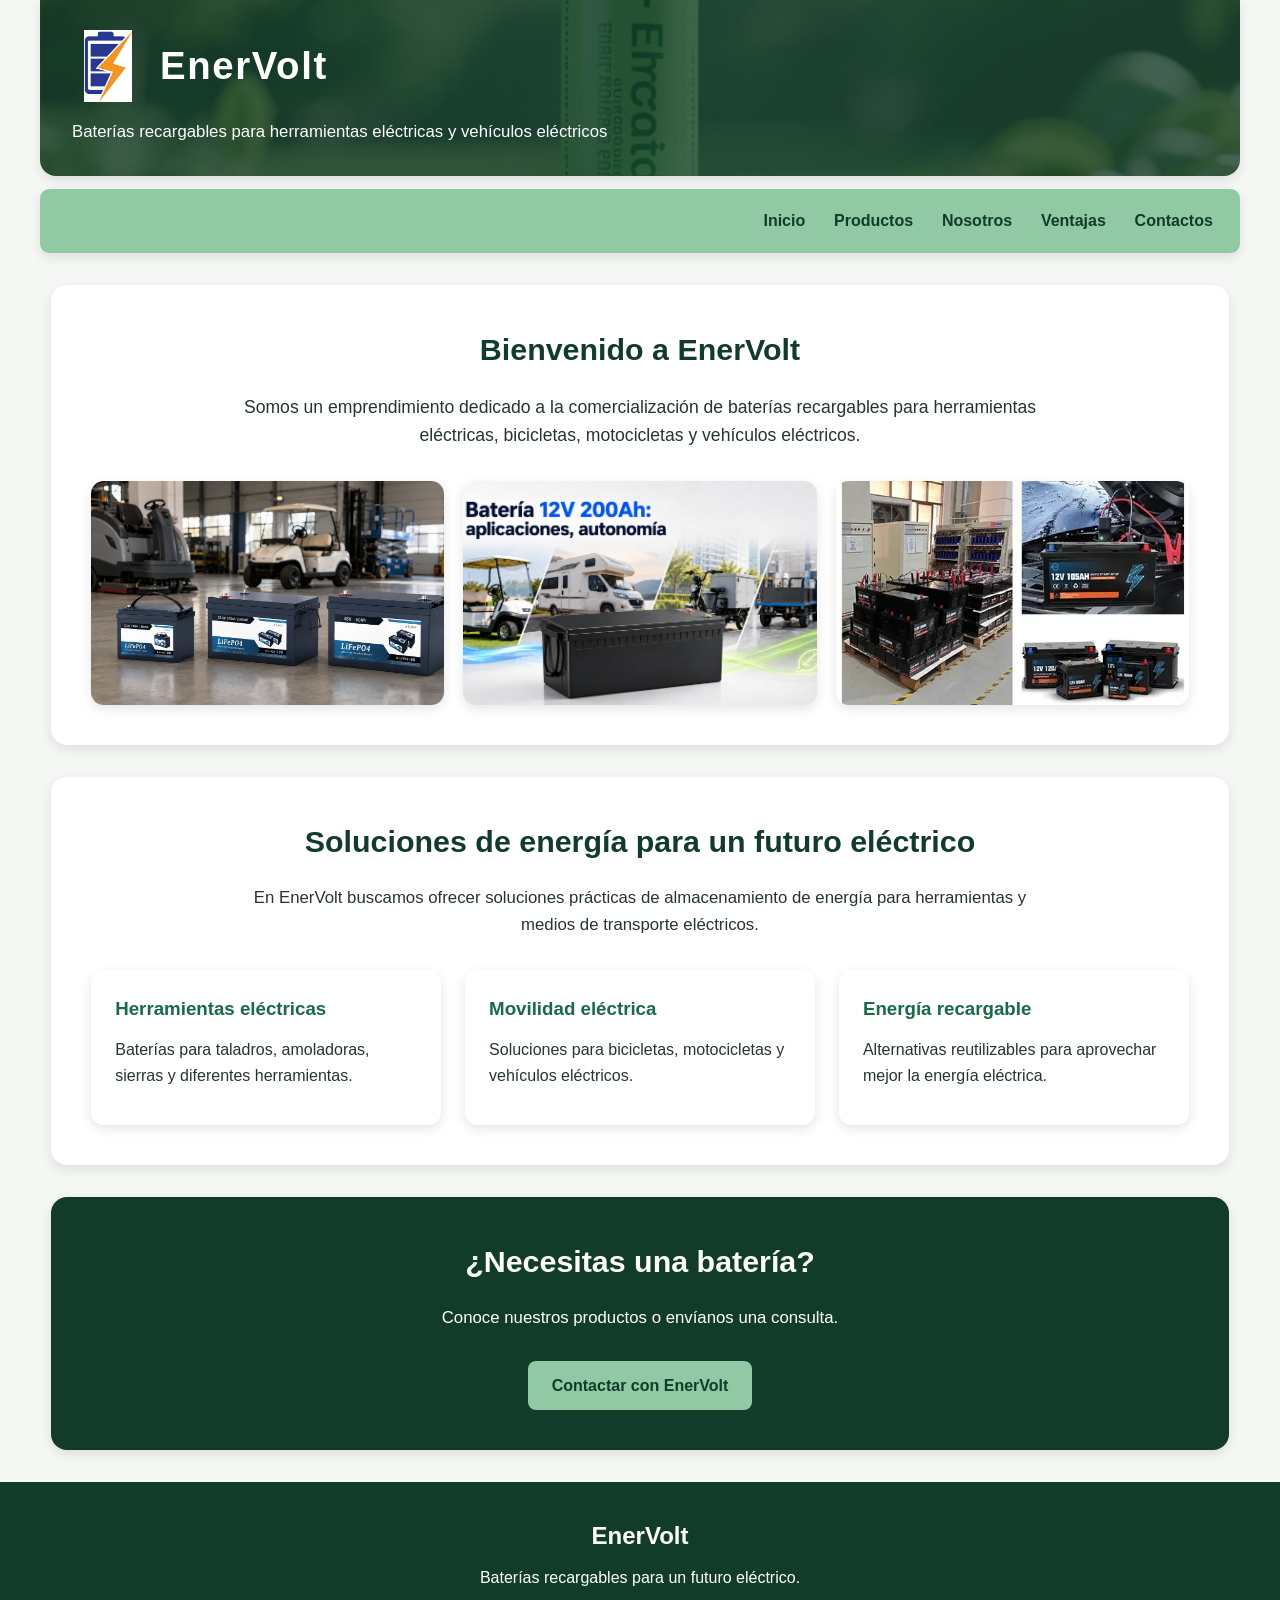
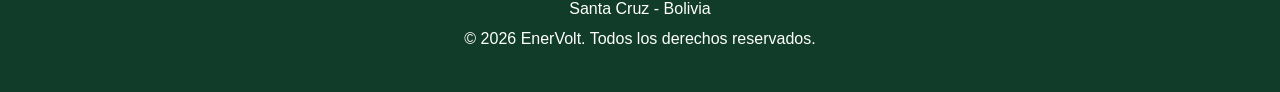
<file: index.html>
<!DOCTYPE html>
<html lang="es">

<head>

    <meta charset="UTF-8">

    <meta name="viewport" content="width=device-width, initial-scale=1.0">

    <meta name="description"
          content="EnerVolt - Baterías recargables para herramientas y vehículos eléctricos">

    <title>EnerVolt | Inicio</title>

    <link rel="stylesheet" href="css/styles.css">

</head>


<body>

    <header class="encabezado">
        <div class="titulo-logo">
            <img src="img/logobat1.png"
                 alt="Logo de EnerVolt">

            <h1>EnerVolt</h1>

        </div>

        <p>
            Baterías recargables para herramientas eléctricas
            y vehículos eléctricos
        </p>

    </header>

    <nav class="menu">

        <a href="index.html">Inicio</a>
        <a href="pages/productos.html">Productos</a>
        <a href="pages/nosotros.html">Nosotros</a>
        <a href="pages/ventajas.html">Ventajas</a>
        <a href="pages/contactos.html">Contactos</a>

    </nav>

    <main>

        <section class="bienvenida">
            <h2>Bienvenido a EnerVolt</h2>
            <p>
                Somos un emprendimiento dedicado a la
                comercialización de baterías recargables
                para herramientas eléctricas, bicicletas,
                motocicletas y vehículos eléctricos.
            </p>
            <div class="galeria-principal">
                <img src="img/bat_principal3.png"
                     alt="Batería EnerVolt">
                <img src="img/bat_principal4.png"
                     alt="Batería recargable">
                <img src="img/bat_principal2.png"
                     alt="Batería para vehículo eléctrico">
            </div>
        </section>

        <section class="seccion">
            <h2>Soluciones de energía para un futuro eléctrico</h2>
            <p class="texto-centro">
                En EnerVolt buscamos ofrecer soluciones
                prácticas de almacenamiento de energía para
                herramientas y medios de transporte eléctricos.
            </p>
            <div class="contenedor-tarjetas">
                <article class="tarjeta">
                    <h3>Herramientas eléctricas</h3>
                    <p>
                        Baterías para taladros, amoladoras,
                        sierras y diferentes herramientas.
                    </p>
                </article>
                <article class="tarjeta">
                    <h3>Movilidad eléctrica</h3>
                    <p>
                        Soluciones para bicicletas,
                        motocicletas y vehículos eléctricos.
                    </p>
                </article>
                <article class="tarjeta">
                    <h3>Energía recargable</h3>
                    <p>
                        Alternativas reutilizables para
                        aprovechar mejor la energía eléctrica.
                    </p>
                </article>
            </div>
        </section>

        <section class="contacto">
            <h2>¿Necesitas una batería?</h2>
            <p>
                Conoce nuestros productos o envíanos
                una consulta.
            </p>
            <a class="boton-contacto"
               href="pages/contactos.html">
                Contactar con EnerVolt
            </a>
        </section>

    </main>

    <footer>

        <h3>EnerVolt</h3>
        <p>
            Baterías recargables para un futuro eléctrico.
        </p>
        <p>
            Santa Cruz - Bolivia
        </p>
        <p>
            &copy; 2026 EnerVolt.
            Todos los derechos reservados.
        </p>
    </footer>

</body>

</html>
</file>
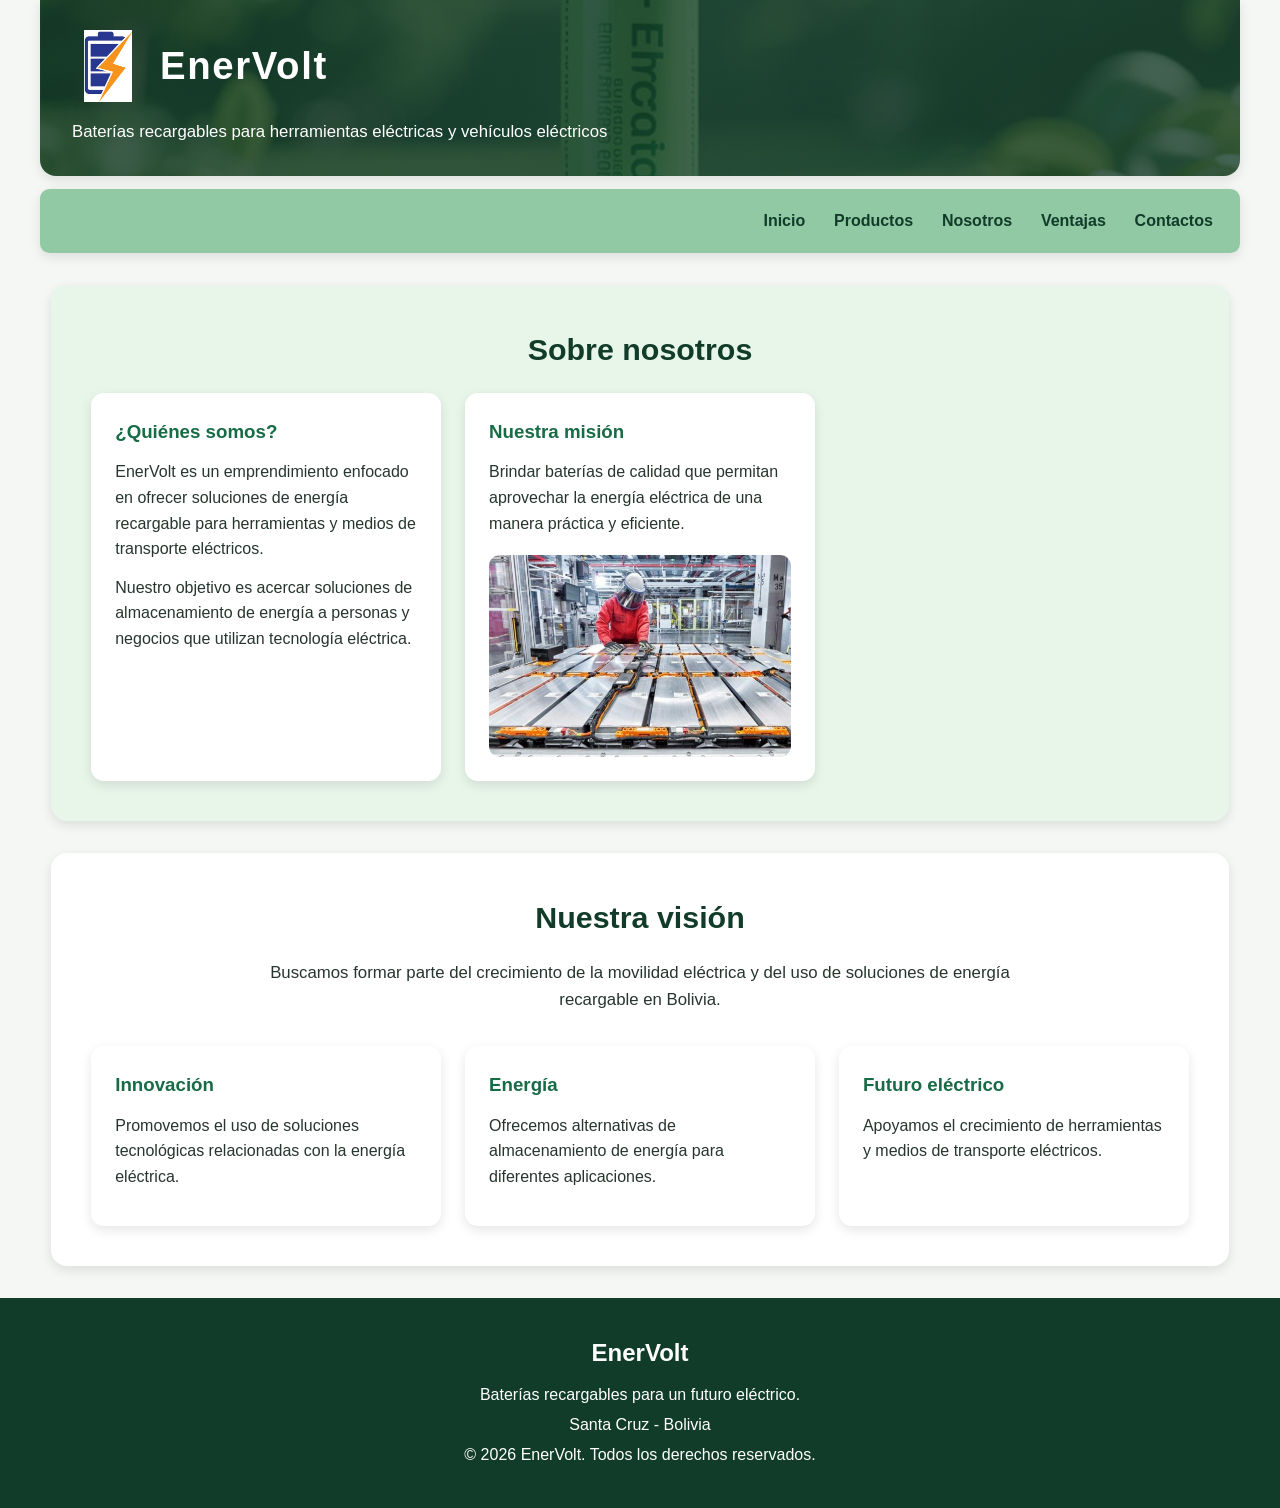
<file: nosotros.html>
<!DOCTYPE html>
<html lang="es">

<head>

    <meta charset="UTF-8">

    <meta name="viewport"
          content="width=device-width, initial-scale=1.0">

    <meta name="description"
          content="Conoce EnerVolt y nuestra misión">

    <title>EnerVolt | Nosotros</title>

    <link rel="stylesheet" href="css/styles.css">

</head>


<body>

    <header class="encabezado">

        <div class="titulo-logo">

            <img src="img/logobat1.png"
                 alt="Logo de EnerVolt">

            <h1>EnerVolt</h1>

        </div>

        <p>
            Baterías recargables para herramientas eléctricas
            y vehículos eléctricos
        </p>

    </header>

    <nav class="menu">

        <a href="index.html">Inicio</a>

        <a href="productos.html">Productos</a>

        <a href="nosotros.html">Nosotros</a>

        <a href="ventajas.html">Ventajas</a>

        <a href="contactos.html">Contactos</a>

    </nav>

    <main>

        <section class="seccion seccion-verde">

            <h2>Sobre nosotros</h2>

            <div class="contenedor-tarjetas">

                <article class="tarjeta">

                    <h3>¿Quiénes somos?</h3>

                    <p>

                        EnerVolt es un emprendimiento enfocado
                        en ofrecer soluciones de energía recargable
                        para herramientas y medios de transporte
                        eléctricos.

                    </p>

                    <p>

                        Nuestro objetivo es acercar soluciones
                        de almacenamiento de energía a personas
                        y negocios que utilizan tecnología eléctrica.

                    </p>

                </article>


                <article class="tarjeta">

                    <h3>Nuestra misión</h3>

                    <p>

                        Brindar baterías de calidad que permitan
                        aprovechar la energía eléctrica de una
                        manera práctica y eficiente.

                    </p>

                    <img src="img/inicio.png"
                         alt="Misión de EnerVolt">

                </article>


            </div>

        </section>

        <section class="seccion">

            <h2>Nuestra visión</h2>

            <p class="texto-centro">

                Buscamos formar parte del crecimiento de la
                movilidad eléctrica y del uso de soluciones
                de energía recargable en Bolivia.

            </p>
            <div class="contenedor-tarjetas">
                <article class="tarjeta">
                    <h3>Innovación</h3>
                    <p>
                        Promovemos el uso de soluciones
                        tecnológicas relacionadas con la
                        energía eléctrica.
                    </p>

                </article>

                <article class="tarjeta">
                    <h3>Energía</h3>
                    <p>

                        Ofrecemos alternativas de almacenamiento
                        de energía para diferentes aplicaciones.

                    </p>

                </article>

                <article class="tarjeta">
                    <h3>Futuro eléctrico</h3>
                    <p>
                        Apoyamos el crecimiento de herramientas
                        y medios de transporte eléctricos.

                    </p>

                </article>
            </div>
        </section>

    </main>

    <footer>
        <h3>EnerVolt</h3>
        <p>
            Baterías recargables para un futuro eléctrico.
        </p>
        <p>
            Santa Cruz - Bolivia
        </p>

        <p>
            &copy; 2026 EnerVolt.
            Todos los derechos reservados.
        </p>

    </footer>


</body>

</html>
</file>
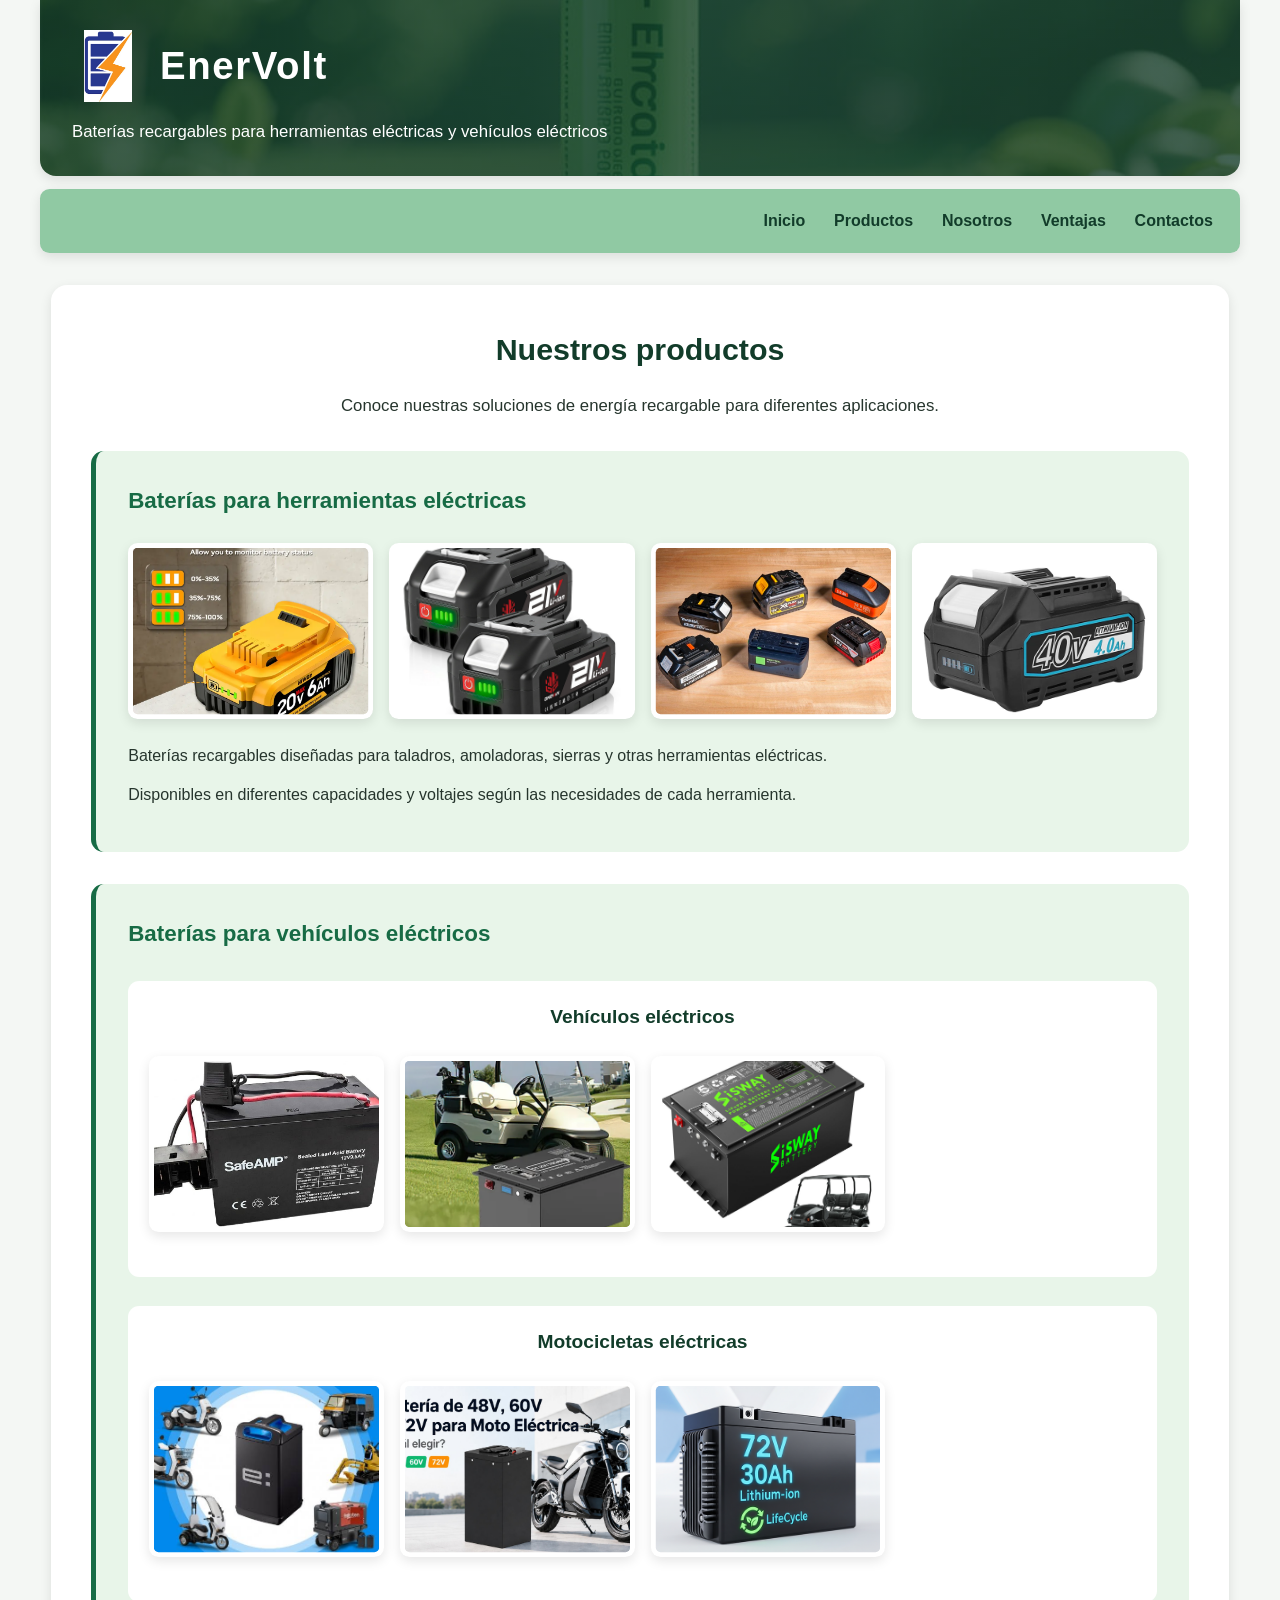
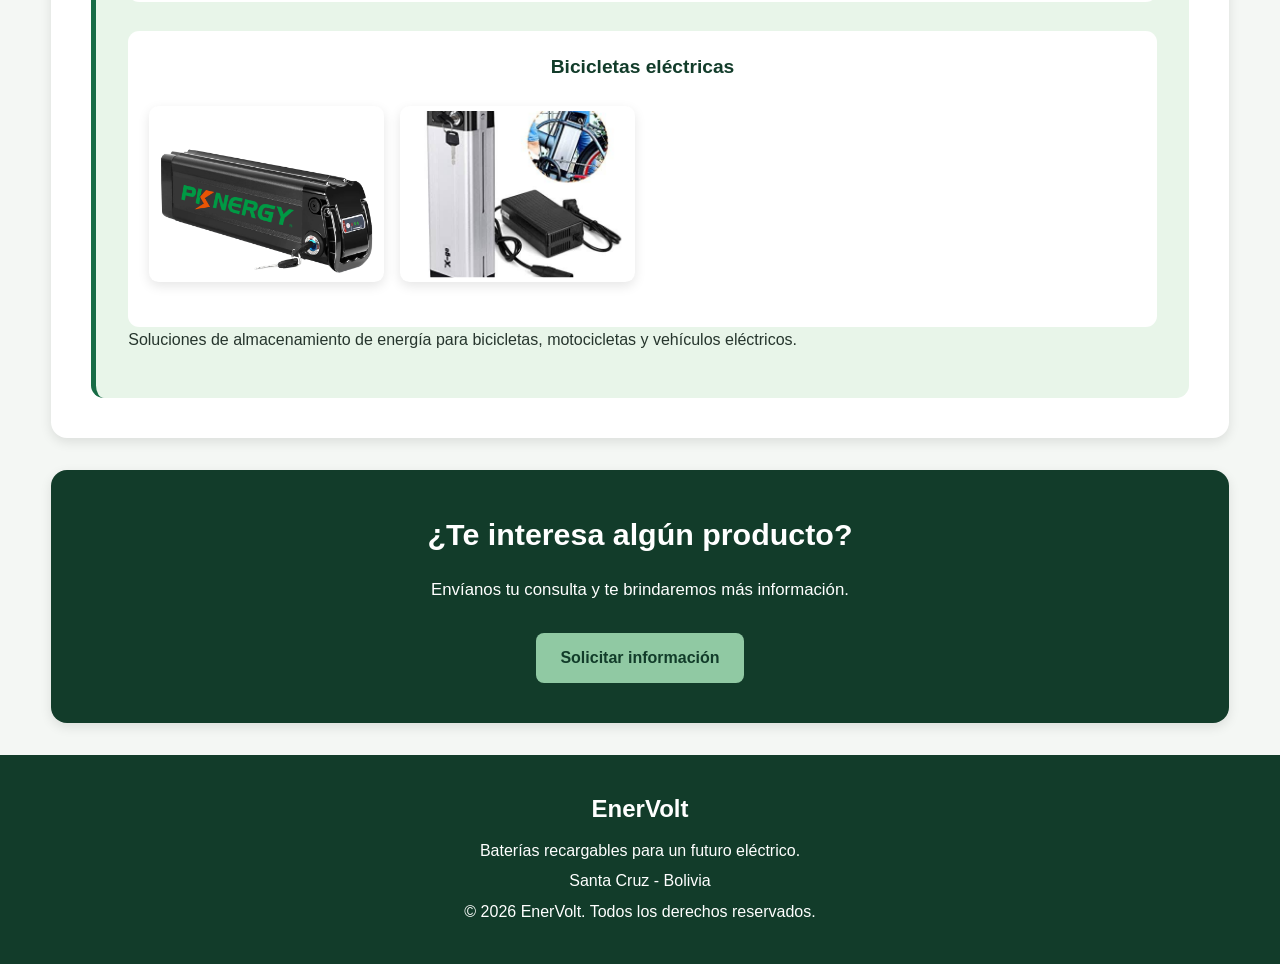
<file: productos.html>
<!DOCTYPE html>
<html lang="es">

<head>

    <meta charset="UTF-8">

    <meta name="viewport"
          content="width=device-width, initial-scale=1.0">

    <meta name="description"
          content="Productos EnerVolt - Baterías para herramientas y vehículos eléctricos">

    <title>EnerVolt | Productos</title>

    <link rel="stylesheet" href="css/styles.css">

</head>


<body>

    <header class="encabezado">

        <div class="titulo-logo">

            <img src="img/logobat1.png"
                 alt="Logo de EnerVolt">

            <h1>EnerVolt</h1>

        </div>

        <p>
            Baterías recargables para herramientas eléctricas
            y vehículos eléctricos
        </p>

    </header>

    <nav class="menu">

        <a href="index.html">Inicio</a>

        <a href="productos.html">Productos</a>

        <a href="nosotros.html">Nosotros</a>

        <a href="ventajas.html">Ventajas</a>

        <a href="contactos.html">Contactos</a>

    </nav>


    <main>


        <section class="seccion">

            <h2>Nuestros productos</h2>

            <p class="texto-centro">

                Conoce nuestras soluciones de energía
                recargable para diferentes aplicaciones.

            </p>

            <article class="producto">

                <h3>
                    Baterías para herramientas eléctricas
                </h3>


                <div class="galeria-productos">

                    <img src="img/bat_herra1.png"
                         alt="Batería para herramientas">

                    <img src="img/bat_herra2.png"
                         alt="Batería para herramientas">

                    <img src="img/bat_herra3.png"
                         alt="Batería para herramientas">

                    <img src="img/bat_herra4.png"
                         alt="Batería para herramientas">

                </div>


                <p>

                    Baterías recargables diseñadas para
                    taladros, amoladoras, sierras y otras
                    herramientas eléctricas.

                </p>

                <p>

                    Disponibles en diferentes capacidades
                    y voltajes según las necesidades
                    de cada herramienta.

                </p>

            </article>

            <article class="producto">

                <h3>
                    Baterías para vehículos eléctricos
                </h3>

                <div class="categoria-vehiculos">

                    <h4>
                        Vehículos eléctricos
                    </h4>

                    <div class="galeria-productos">

                        <img src="img/auto_bat1.png"
                             alt="Vehículo eléctrico">

                        <img src="img/auto_bat2.png"
                             alt="Vehículo eléctrico">

                        <img src="img/auto_bat3.png"
                             alt="Vehículo eléctrico">

                    </div>

                </div>

                <div class="categoria-vehiculos">

                    <h4>
                        Motocicletas eléctricas
                    </h4>


                    <div class="galeria-productos">

                        <img src="img/moto_bat1.png"
                             alt="Motocicleta eléctrica">

                        <img src="img/moto_bat2.png"
                             alt="Motocicleta eléctrica">

                        <img src="img/moto_bat3.png"
                             alt="Motocicleta eléctrica">

                    </div>

                </div>

                <div class="categoria-vehiculos">

                    <h4>
                        Bicicletas eléctricas
                    </h4>


                    <div class="galeria-productos">

                        <img src="img/bici_bat1.png"
                             alt="Bicicleta eléctrica">

                        <img src="img/bici_bat2.png"
                             alt="Bicicleta eléctrica">

                    </div>

                </div>


                <p>

                    Soluciones de almacenamiento de energía
                    para bicicletas, motocicletas y vehículos
                    eléctricos.

                </p>

            </article>


        </section>

        <section class="contacto">

            <h2>¿Te interesa algún producto?</h2>

            <p>
                Envíanos tu consulta y te brindaremos
                más información.
            </p>

            <a class="boton-contacto"
               href="contactos.html">

                Solicitar información

            </a>

        </section>


    </main>


    <footer>

        <h3>EnerVolt</h3>

        <p>
            Baterías recargables para un futuro eléctrico.
        </p>

        <p>
            Santa Cruz - Bolivia
        </p>

        <p>
            &copy; 2026 EnerVolt.
            Todos los derechos reservados.
        </p>

    </footer>


</body>

</html>
</file>
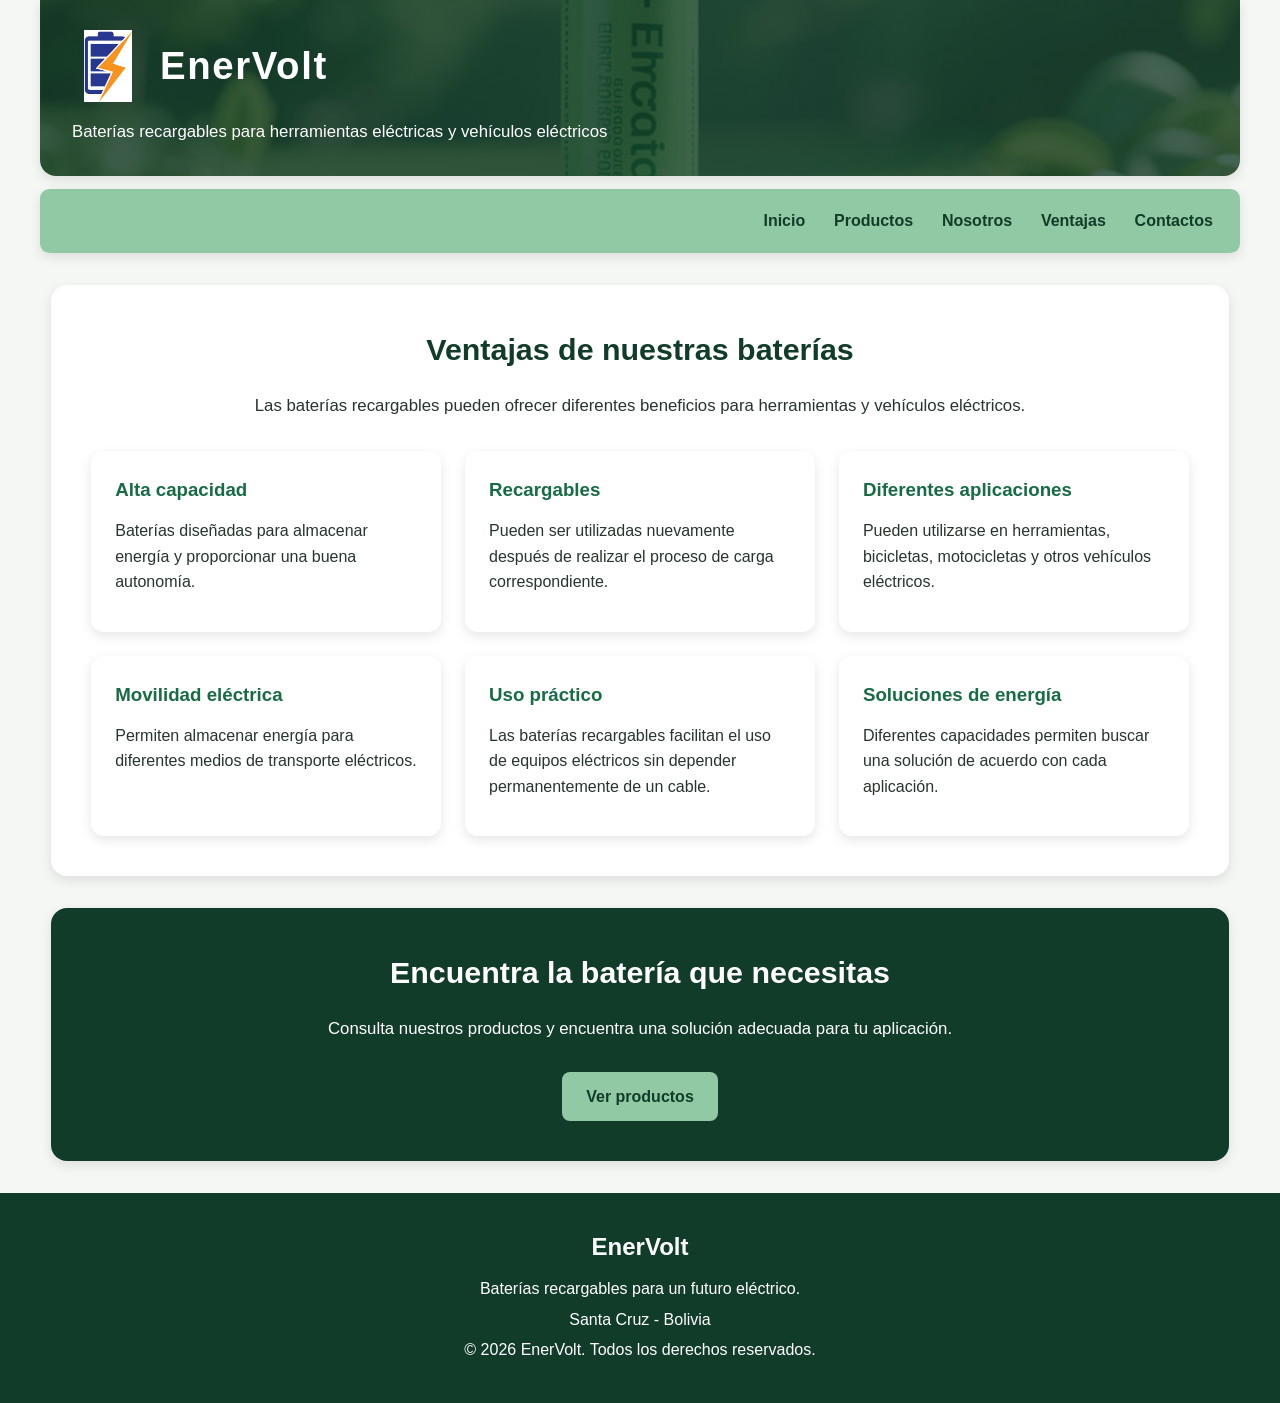
<file: ventajas.html>
<!DOCTYPE html>
<html lang="es">

<head>

    <meta charset="UTF-8">

    <meta name="viewport"
          content="width=device-width, initial-scale=1.0">

    <meta name="description"
          content="Ventajas de las baterías EnerVolt">

    <title>EnerVolt | Ventajas</title>

    <link rel="stylesheet" href="css/styles.css">

</head>


<body>

    <header class="encabezado">

        <div class="titulo-logo">

            <img src="img/logobat1.png"
                 alt="Logo de EnerVolt">

            <h1>EnerVolt</h1>

        </div>

        <p>
            Baterías recargables para herramientas eléctricas
            y vehículos eléctricos
        </p>

    </header>


    <nav class="menu">

        <a href="index.html">Inicio</a>

        <a href="productos.html">Productos</a>

        <a href="nosotros.html">Nosotros</a>

        <a href="ventajas.html">Ventajas</a>

        <a href="contactos.html">Contactos</a>

    </nav>


    <main>


        <section class="seccion">

            <h2>Ventajas de nuestras baterías</h2>

            <p class="texto-centro">

                Las baterías recargables pueden ofrecer
                diferentes beneficios para herramientas
                y vehículos eléctricos.

            </p>


            <div class="contenedor-tarjetas">

                <article class="tarjeta">

                    <h3>Alta capacidad</h3>

                    <p>

                        Baterías diseñadas para almacenar
                        energía y proporcionar una buena
                        autonomía.

                    </p>

                </article>

                <article class="tarjeta">

                    <h3>Recargables</h3>

                    <p>

                        Pueden ser utilizadas nuevamente
                        después de realizar el proceso
                        de carga correspondiente.

                    </p>

                </article>

                <article class="tarjeta">

                    <h3>Diferentes aplicaciones</h3>

                    <p>

                        Pueden utilizarse en herramientas,
                        bicicletas, motocicletas y otros
                        vehículos eléctricos.

                    </p>

                </article>

                <article class="tarjeta">

                    <h3>Movilidad eléctrica</h3>

                    <p>

                        Permiten almacenar energía para
                        diferentes medios de transporte
                        eléctricos.

                    </p>

                </article>

                <article class="tarjeta">

                    <h3>Uso práctico</h3>

                    <p>

                        Las baterías recargables facilitan
                        el uso de equipos eléctricos sin
                        depender permanentemente de un cable.

                    </p>

                </article>

                <article class="tarjeta">

                    <h3>Soluciones de energía</h3>

                    <p>

                        Diferentes capacidades permiten
                        buscar una solución de acuerdo
                        con cada aplicación.

                    </p>

                </article>


            </div>

        </section>


        <section class="contacto">

            <h2>Encuentra la batería que necesitas</h2>

            <p>

                Consulta nuestros productos y encuentra
                una solución adecuada para tu aplicación.

            </p>

            <a class="boton-contacto"
               href="productos.html">

                Ver productos

            </a>

        </section>


    </main>


    <footer>

        <h3>EnerVolt</h3>

        <p>
            Baterías recargables para un futuro eléctrico.
        </p>

        <p>
            Santa Cruz - Bolivia
        </p>

        <p>
            &copy; 2026 EnerVolt.
            Todos los derechos reservados.
        </p>

    </footer>


</body>

</html>
</file>
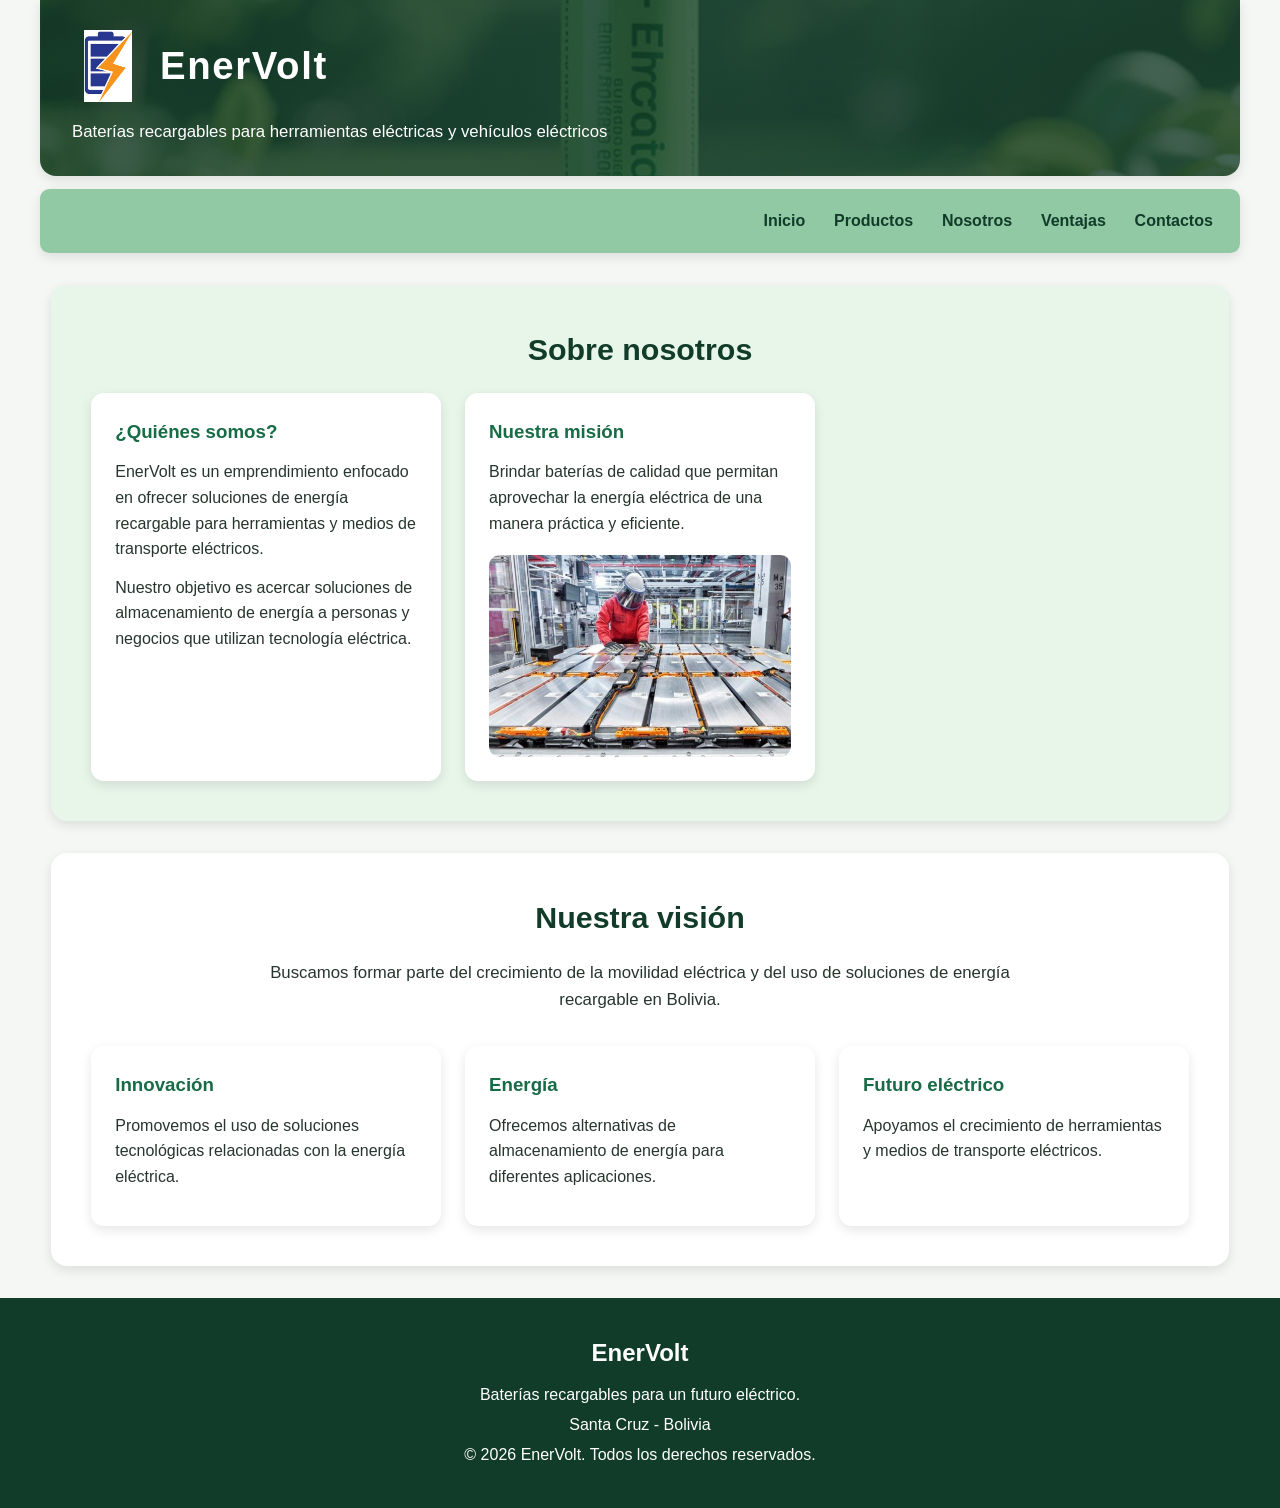
<file: pages/nosotros.html>
<!DOCTYPE html>
<html lang="es">

<head>

    <meta charset="UTF-8">

    <meta name="viewport"
          content="width=device-width, initial-scale=1.0">

    <meta name="description"
          content="Conoce EnerVolt y nuestra misión">

    <title>EnerVolt | Nosotros</title>

    <link rel="stylesheet" href="../css/styles.css">

</head>


<body>

    <header class="encabezado">

        <div class="titulo-logo">

            <img src="../img/logobat1.png"
                 alt="Logo de EnerVolt">

            <h1>EnerVolt</h1>

        </div>

        <p>
            Baterías recargables para herramientas eléctricas
            y vehículos eléctricos
        </p>

    </header>

    <nav class="menu">

        <a href="../index.html">Inicio</a>

        <a href="productos.html">Productos</a>

        <a href="nosotros.html">Nosotros</a>

        <a href="ventajas.html">Ventajas</a>

        <a href="contactos.html">Contactos</a>

    </nav>

    <main>

        <section class="seccion seccion-verde">

            <h2>Sobre nosotros</h2>

            <div class="contenedor-tarjetas">

                <article class="tarjeta">

                    <h3>¿Quiénes somos?</h3>

                    <p>

                        EnerVolt es un emprendimiento enfocado
                        en ofrecer soluciones de energía recargable
                        para herramientas y medios de transporte
                        eléctricos.

                    </p>

                    <p>

                        Nuestro objetivo es acercar soluciones
                        de almacenamiento de energía a personas
                        y negocios que utilizan tecnología eléctrica.

                    </p>

                </article>


                <article class="tarjeta">

                    <h3>Nuestra misión</h3>

                    <p>

                        Brindar baterías de calidad que permitan
                        aprovechar la energía eléctrica de una
                        manera práctica y eficiente.

                    </p>

                    <img src="../img/inicio.png"
                         alt="Misión de EnerVolt">

                </article>


            </div>

        </section>

        <section class="seccion">

            <h2>Nuestra visión</h2>

            <p class="texto-centro">

                Buscamos formar parte del crecimiento de la
                movilidad eléctrica y del uso de soluciones
                de energía recargable en Bolivia.

            </p>
            <div class="contenedor-tarjetas">
                <article class="tarjeta">
                    <h3>Innovación</h3>
                    <p>
                        Promovemos el uso de soluciones
                        tecnológicas relacionadas con la
                        energía eléctrica.
                    </p>

                </article>

                <article class="tarjeta">
                    <h3>Energía</h3>
                    <p>

                        Ofrecemos alternativas de almacenamiento
                        de energía para diferentes aplicaciones.

                    </p>

                </article>

                <article class="tarjeta">
                    <h3>Futuro eléctrico</h3>
                    <p>
                        Apoyamos el crecimiento de herramientas
                        y medios de transporte eléctricos.

                    </p>

                </article>
            </div>
        </section>

    </main>

    <footer>
        <h3>EnerVolt</h3>
        <p>
            Baterías recargables para un futuro eléctrico.
        </p>
        <p>
            Santa Cruz - Bolivia
        </p>

        <p>
            &copy; 2026 EnerVolt.
            Todos los derechos reservados.
        </p>

    </footer>


</body>

</html>
</file>
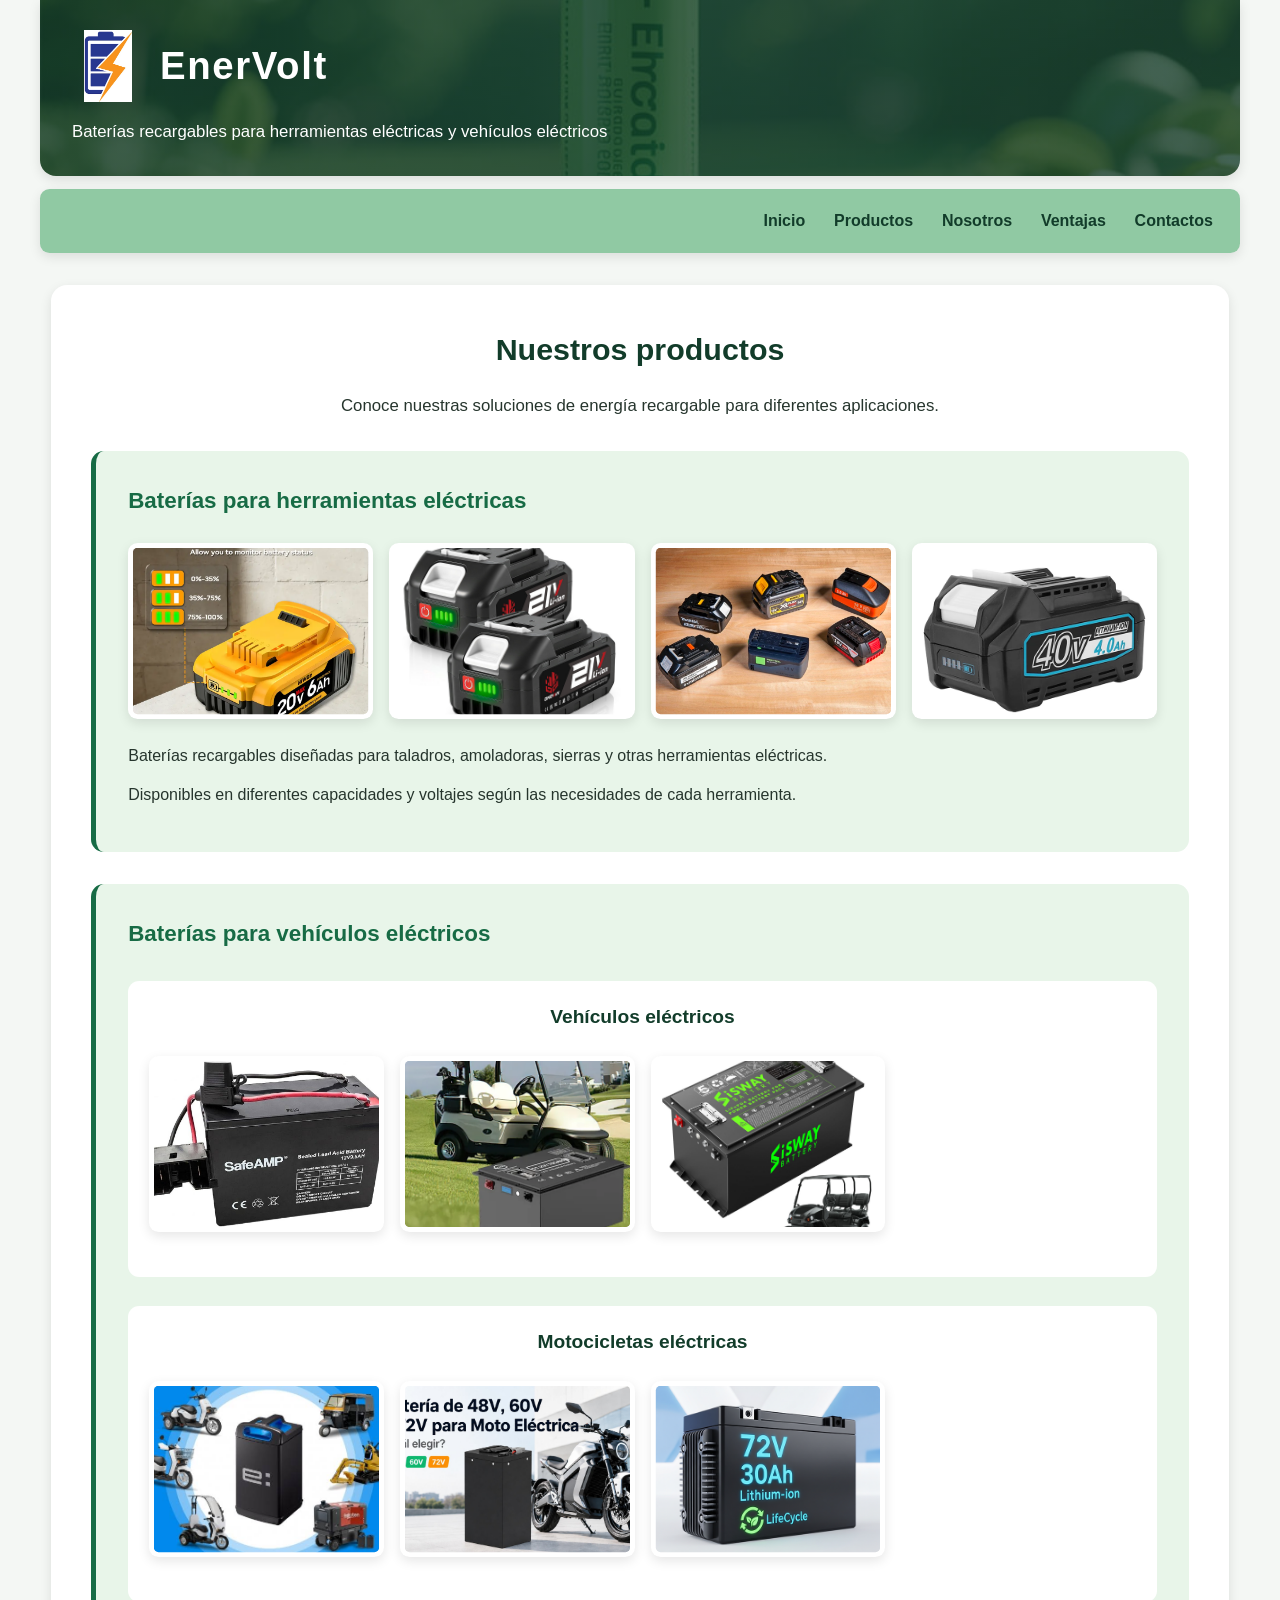
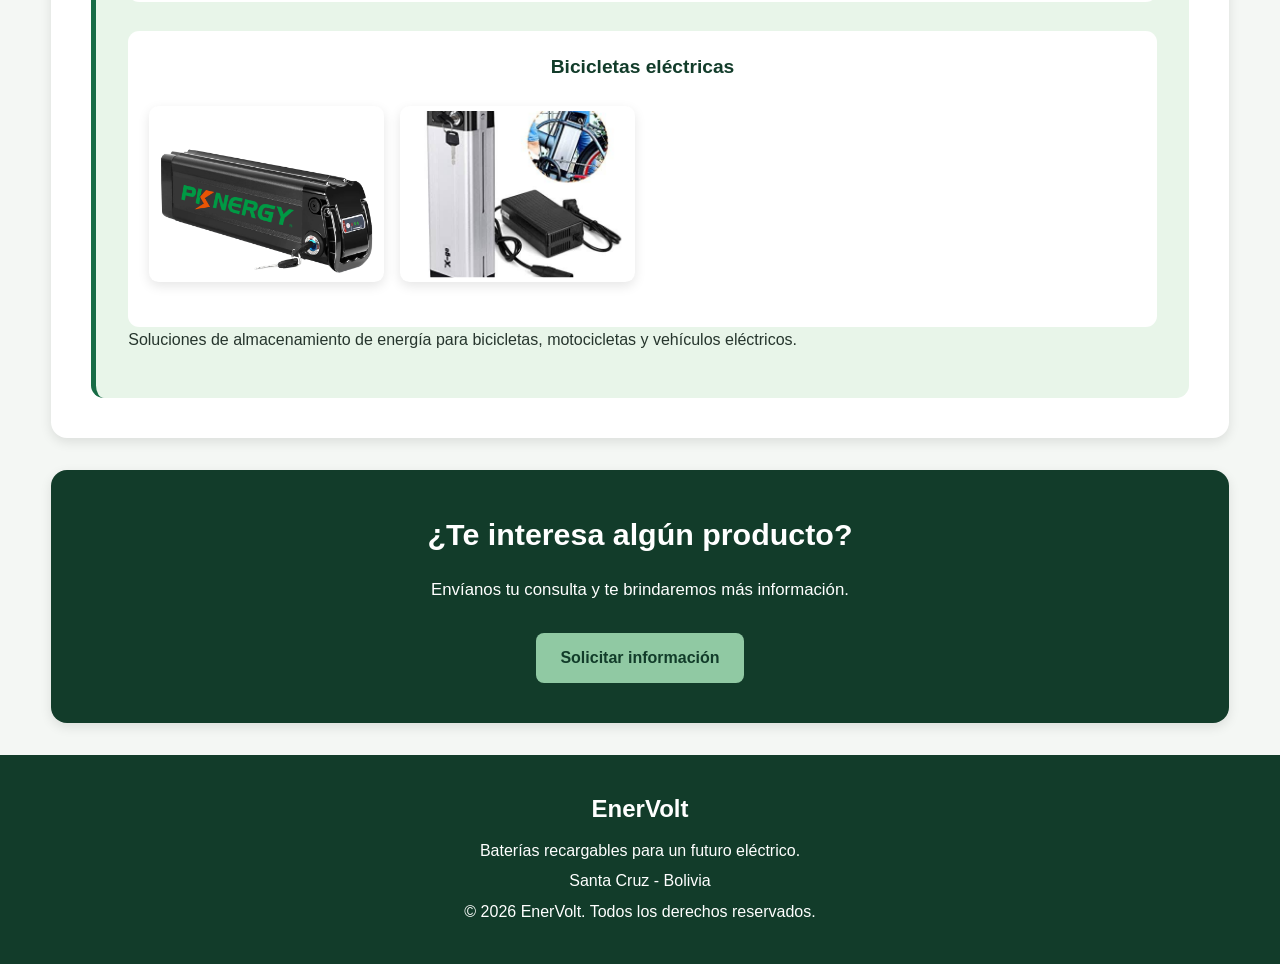
<file: pages/productos.html>
<!DOCTYPE html>
<html lang="es">

<head>

    <meta charset="UTF-8">

    <meta name="viewport"
          content="width=device-width, initial-scale=1.0">

    <meta name="description"
          content="Productos EnerVolt - Baterías para herramientas y vehículos eléctricos">

    <title>EnerVolt | Productos</title>

    <link rel="stylesheet" href="../css/styles.css">

</head>


<body>

    <header class="encabezado">

        <div class="titulo-logo">

            <img src="../img/logobat1.png"
                 alt="Logo de EnerVolt">

            <h1>EnerVolt</h1>

        </div>

        <p>
            Baterías recargables para herramientas eléctricas
            y vehículos eléctricos
        </p>

    </header>

    <nav class="menu">

        <a href="../index.html">Inicio</a>

        <a href="productos.html">Productos</a>

        <a href="nosotros.html">Nosotros</a>

        <a href="ventajas.html">Ventajas</a>

        <a href="contactos.html">Contactos</a>

    </nav>


    <main>


        <section class="seccion">

            <h2>Nuestros productos</h2>

            <p class="texto-centro">

                Conoce nuestras soluciones de energía
                recargable para diferentes aplicaciones.

            </p>

            <article class="producto">

                <h3>
                    Baterías para herramientas eléctricas
                </h3>


                <div class="galeria-productos">

                    <img src="../img/bat_herra1.png"
                         alt="Batería para herramientas">

                    <img src="../img/bat_herra2.png"
                         alt="Batería para herramientas">

                    <img src="../img/bat_herra3.png"
                         alt="Batería para herramientas">

                    <img src="../img/bat_herra4.png"
                         alt="Batería para herramientas">

                </div>


                <p>

                    Baterías recargables diseñadas para
                    taladros, amoladoras, sierras y otras
                    herramientas eléctricas.

                </p>

                <p>

                    Disponibles en diferentes capacidades
                    y voltajes según las necesidades
                    de cada herramienta.

                </p>

            </article>

            <article class="producto">

                <h3>
                    Baterías para vehículos eléctricos
                </h3>

                <div class="categoria-vehiculos">

                    <h4>
                        Vehículos eléctricos
                    </h4>

                    <div class="galeria-productos">

                        <img src="../img/auto_bat1.png"
                             alt="Vehículo eléctrico">

                        <img src="../img/auto_bat2.png"
                             alt="Vehículo eléctrico">

                        <img src="../img/auto_bat3.png"
                             alt="Vehículo eléctrico">

                    </div>

                </div>

                <div class="categoria-vehiculos">

                    <h4>
                        Motocicletas eléctricas
                    </h4>


                    <div class="galeria-productos">

                        <img src="../img/moto_bat1.png"
                             alt="Motocicleta eléctrica">

                        <img src="../img/moto_bat2.png"
                             alt="Motocicleta eléctrica">

                        <img src="../img/moto_bat3.png"
                             alt="Motocicleta eléctrica">

                    </div>

                </div>

                <div class="categoria-vehiculos">

                    <h4>
                        Bicicletas eléctricas
                    </h4>


                    <div class="galeria-productos">

                        <img src="../img/bici_bat1.png"
                             alt="Bicicleta eléctrica">

                        <img src="../img/bici_bat2.png"
                             alt="Bicicleta eléctrica">

                    </div>

                </div>


                <p>

                    Soluciones de almacenamiento de energía
                    para bicicletas, motocicletas y vehículos
                    eléctricos.

                </p>

            </article>


        </section>

        <section class="contacto">

            <h2>¿Te interesa algún producto?</h2>

            <p>
                Envíanos tu consulta y te brindaremos
                más información.
            </p>

            <a class="boton-contacto"
               href="contactos.html">

                Solicitar información

            </a>

        </section>


    </main>


    <footer>

        <h3>EnerVolt</h3>

        <p>
            Baterías recargables para un futuro eléctrico.
        </p>

        <p>
            Santa Cruz - Bolivia
        </p>

        <p>
            &copy; 2026 EnerVolt.
            Todos los derechos reservados.
        </p>

    </footer>


</body>

</html>
</file>
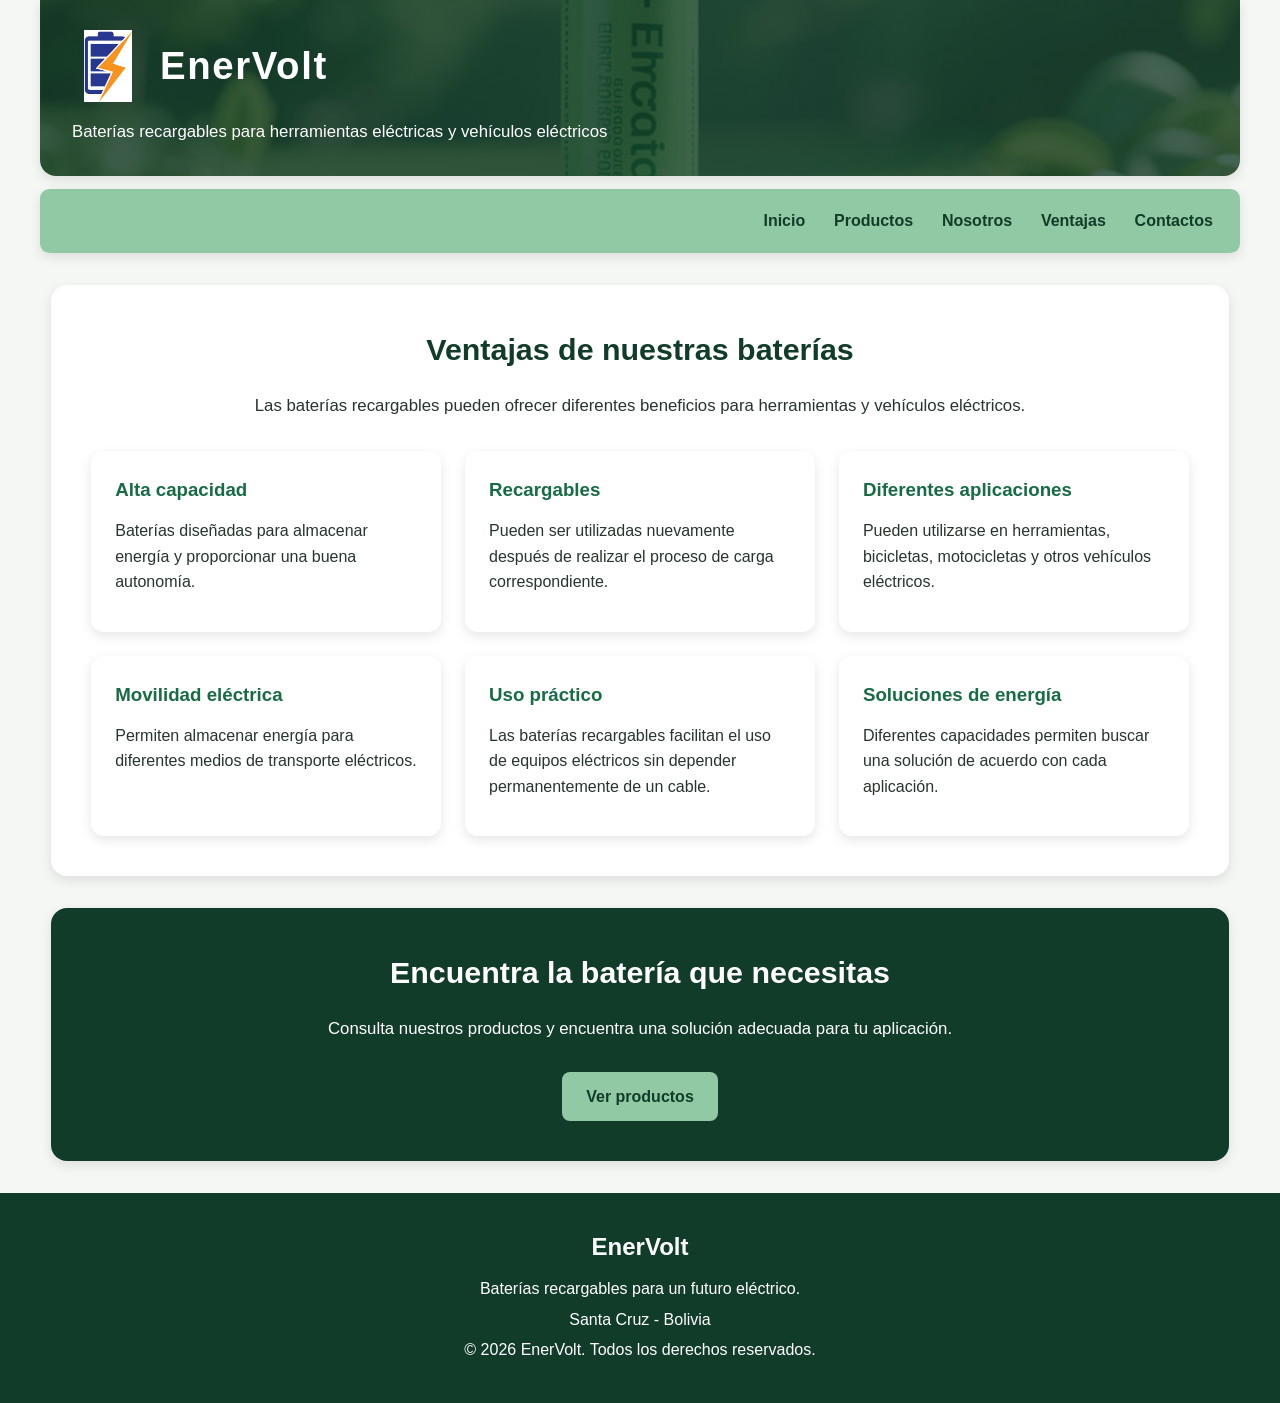
<file: pages/ventajas.html>
<!DOCTYPE html>
<html lang="es">

<head>

    <meta charset="UTF-8">

    <meta name="viewport"
          content="width=device-width, initial-scale=1.0">

    <meta name="description"
          content="Ventajas de las baterías EnerVolt">

    <title>EnerVolt | Ventajas</title>

    <link rel="stylesheet" href="../css/styles.css">

</head>


<body>

    <header class="encabezado">

        <div class="titulo-logo">

            <img src="../img/logobat1.png"
                 alt="Logo de EnerVolt">

            <h1>EnerVolt</h1>

        </div>

        <p>
            Baterías recargables para herramientas eléctricas
            y vehículos eléctricos
        </p>

    </header>


    <nav class="menu">

        <a href="../index.html">Inicio</a>

        <a href="productos.html">Productos</a>

        <a href="nosotros.html">Nosotros</a>

        <a href="ventajas.html">Ventajas</a>

        <a href="contactos.html">Contactos</a>

    </nav>


    <main>


        <section class="seccion">

            <h2>Ventajas de nuestras baterías</h2>

            <p class="texto-centro">

                Las baterías recargables pueden ofrecer
                diferentes beneficios para herramientas
                y vehículos eléctricos.

            </p>


            <div class="contenedor-tarjetas">

                <article class="tarjeta">

                    <h3>Alta capacidad</h3>

                    <p>

                        Baterías diseñadas para almacenar
                        energía y proporcionar una buena
                        autonomía.

                    </p>

                </article>

                <article class="tarjeta">

                    <h3>Recargables</h3>

                    <p>

                        Pueden ser utilizadas nuevamente
                        después de realizar el proceso
                        de carga correspondiente.

                    </p>

                </article>

                <article class="tarjeta">

                    <h3>Diferentes aplicaciones</h3>

                    <p>

                        Pueden utilizarse en herramientas,
                        bicicletas, motocicletas y otros
                        vehículos eléctricos.

                    </p>

                </article>

                <article class="tarjeta">

                    <h3>Movilidad eléctrica</h3>

                    <p>

                        Permiten almacenar energía para
                        diferentes medios de transporte
                        eléctricos.

                    </p>

                </article>

                <article class="tarjeta">

                    <h3>Uso práctico</h3>

                    <p>

                        Las baterías recargables facilitan
                        el uso de equipos eléctricos sin
                        depender permanentemente de un cable.

                    </p>

                </article>

                <article class="tarjeta">

                    <h3>Soluciones de energía</h3>

                    <p>

                        Diferentes capacidades permiten
                        buscar una solución de acuerdo
                        con cada aplicación.

                    </p>

                </article>


            </div>

        </section>


        <section class="contacto">

            <h2>Encuentra la batería que necesitas</h2>

            <p>

                Consulta nuestros productos y encuentra
                una solución adecuada para tu aplicación.

            </p>

            <a class="boton-contacto"
               href="productos.html">

                Ver productos

            </a>

        </section>


    </main>


    <footer>

        <h3>EnerVolt</h3>

        <p>
            Baterías recargables para un futuro eléctrico.
        </p>

        <p>
            Santa Cruz - Bolivia
        </p>

        <p>
            &copy; 2026 EnerVolt.
            Todos los derechos reservados.
        </p>

    </footer>


</body>

</html>
</file>
<file: css/styles.css>
:root {
    --verde-oscuro: #123c2a;
    --verde: #176b45;
    --verde-medio: #2e8b57;
    --verde-claro: #90c9a3;
    --verde-suave: #e8f5e9;

    --blanco: #ffffff;
    --gris-claro: #f4f7f4;
    --texto: #26352d;

    --sombra: 0 0.25rem 0.75rem rgba(0, 0, 0, 0.10);

}

* {
    margin: 0;
    padding: 0;
    box-sizing: border-box;
}

html {
    scroll-behavior: smooth;
    font-size: 16px;
}

body {
    font-family: Arial, Helvetica, sans-serif;
    background-color: var(--gris-claro);
    color: var(--texto);
    line-height: 1.6;
}

.encabezado {
    width: 96%;
    max-width: 75rem;
    min-height: 11rem;
    margin: 0 auto;
    padding: 1.5rem 2rem;
    position: relative;
    background-image:
        linear-gradient(
            rgba(18, 60, 42, 0.78),
            rgba(18, 60, 42, 0.78)),
        url("../img/fondo_header.png");
    background-size: cover;
    background-position: center;
    background-repeat: no-repeat;
    display: grid;
    grid-template-columns: auto 1fr;
    grid-template-rows: auto auto;
    column-gap: 1rem;
    align-items: center;
    border-radius: 0 0 1rem 1rem;
    color: var(--blanco);
    box-shadow: var(--sombra);
}

.titulo-logo {
    grid-column: 1 / 2;
    grid-row: 1 / 2;
    display: flex;
    align-items: center;
    gap: 1rem;
}

.titulo-logo img {
    width: 4.5rem;
    height: 4.5rem;
    object-fit: contain;
}

.titulo-logo h1 {
    margin: 0;
    font-size: 2.4rem;
    letter-spacing: 0.1rem;
}

.encabezado p {
    grid-column: 1 / 3;
    grid-row: 2 / 3;
    margin-top: 0.3rem;
    font-size: 1.05rem;
    max-width: 45rem;
}

.menu {
    width: 96%;
    max-width: 75rem;
    margin: 0.8rem auto 0 auto;
    padding: 0.7rem 1rem;
    background-color: var(--verde-claro);
    display: grid;
    grid-template-columns: repeat(5, auto);
    justify-content: end;
    align-items: center;
    gap: 0.4rem;
    border-radius: 0.6rem;
    box-shadow: var(--sombra);
}

.menu a {
    color: var(--verde-oscuro);
    text-decoration: none;
    font-size: 1rem;
    font-weight: bold;
    padding: 0.5rem 0.7rem;
    border-radius: 0.4rem;
    transition: 0.3s;
}

.menu a:hover {
    background-color: var(--verde);
    color: var(--blanco);
}

main {
    width: 92%;
    max-width: 75rem;
    margin: 0 auto;
}

.seccion,
.bienvenida,
.contacto {
    margin: 2rem 0;
    padding: 2.5rem;
    background-color: var(--blanco);
    border-radius: 1rem;
    box-shadow: var(--sombra);
}

section h2 {
    color: var(--verde-oscuro);
    text-align: center;
    font-size: 1.9rem;
    margin-bottom: 1.2rem;
}

section h3 {
    color: var(--verde);
    margin-bottom: 0.8rem;
}

section p {
    margin-bottom: 0.8rem;
}

.texto-centro {
    max-width: 50rem;
    margin: 0 auto 2rem auto;
    text-align: center;
    font-size: 1.05rem;
}

.bienvenida {
    text-align: center;
}

.bienvenida > p {
    max-width: 50rem;
    margin: 0 auto 2rem auto;
    font-size: 1.1rem;
}

.galeria-principal {
    display: grid;
    grid-template-columns: repeat(3, 1fr);
    gap: 1.2rem;
    align-items: center;
}

.galeria-principal img {
    width: 100%;
    height: 14rem;
    object-fit: cover;
    border-radius: 0.8rem;
    box-shadow: var(--sombra);
    transition: 0.3s;
}

.galeria-principal img:hover {
    transform: scale(1.03);
}

.contenedor-tarjetas {
    display: grid;
    grid-template-columns: repeat(3, 1fr);
    gap: 1.5rem;
}

.tarjeta {
    background-color: var(--blanco);
    padding: 1.5rem;
    border-radius: 0.8rem;
    box-shadow: var(--sombra);
}

.tarjeta img {
    display: block;
    width: 100%;
    max-width: 22rem;
    margin: 1.2rem auto 0 auto;
    border-radius: 0.7rem;
}

.seccion-verde {
    background-color: var(--verde-suave);
}

.producto {
    margin-top: 2rem;
    padding: 2rem;
    background-color: var(--verde-suave);
    border-left: 0.35rem solid var(--verde);
    border-radius: 0.8rem;
}

.producto h3 {
    font-size: 1.4rem;
}

.galeria-productos {
    display: grid;
    grid-template-columns: repeat(4, 1fr);
    gap: 1rem;
    margin: 1.5rem 0;
}

.galeria-productos img {
    width: 100%;
    height: 11rem;
    object-fit: cover;
    border-radius: 0.6rem;
    background-color: var(--blanco);
    padding: 0.3rem;
    box-shadow: var(--sombra);
    transition: 0.3s;
}

.galeria-productos img:hover {
    transform: translateY(-0.3rem);
}

.categoria-vehiculos {
    margin-top: 1.8rem;
    padding: 1.3rem;
    background-color: var(--blanco);
    border-radius: 0.7rem;
}

.categoria-vehiculos h4 {
    text-align: center;
    color: var(--verde-oscuro);
    font-size: 1.2rem;
    margin-bottom: 1rem;
}

.contacto {
    text-align: center;
    background-color: var(--verde-oscuro);
    color: var(--blanco);
}

.contacto h2 {
    color: var(--blanco);
}

.contacto p {
    font-size: 1.05rem;
}

.boton-contacto {
    display: inline-block;
    margin-top: 1rem;
    padding: 0.75rem 1.5rem;
    background-color: var(--verde-claro);
    color: var(--verde-oscuro);
    text-decoration: none;
    font-weight: bold;
    border-radius: 0.5rem;
    transition: 0.3s;
}

.boton-contacto:hover {
    background-color: var(--blanco);
    transform: translateY(-0.15rem);
}

.seccion-contacto {
    margin: 2rem 0;
    padding: 2.5rem;
    background-image:
        linear-gradient(
            rgba(18, 60, 42, 0.65),
            rgba(18, 60, 42, 0.65) ),
        url("../img/fondo_contacto.png");
    background-size: cover;
    background-position: center;
    background-repeat: no-repeat;
    border-radius: 1rem;
    box-shadow: var(--sombra);
}

.seccion-contacto h2 {
    color: var(--blanco);
}

.texto-contacto {
    max-width: 44rem;
    margin: 0 auto 2rem auto;
    text-align: center;
    font-size: 1.05rem;
    color: var(--blanco);
}

.formulario {
    max-width: 47rem;
    margin: 0 auto;
    padding: 2rem;
    background-color: var(--verde-suave);
    border-radius: 0.8rem;
    border-left: 0.35rem solid var(--verde);
}

.campo {
    display: grid;
    grid-template-columns: 1fr;
    margin-bottom: 1.2rem;
}

.campo label {
    color: var(--verde-oscuro);
    font-weight: bold;
    margin-bottom: 0.4rem;
}

.campo input,
.campo select,
.campo textarea {
    width: 100%;
    padding: 0.75rem;
    border: 0.06rem solid #b8cfc0;
    border-radius: 0.45rem;
    font-family: Arial, Helvetica, sans-serif;
    font-size: 0.95rem;
    background-color: var(--blanco);
    color: var(--texto);
    outline: none;
    transition: 0.3s;
}

.campo input:focus,
.campo select:focus,
.campo textarea:focus {
    border-color: var(--verde);
    box-shadow: 0 0 0 0.2rem rgba(46, 139, 87, 0.15);
}

.campo textarea {
    resize: vertical;
    min-height: 8rem;
}

.botones-formulario {
    display: grid;
    grid-template-columns: repeat(2, auto);
    justify-content: center;
    gap: 1rem;
    margin-top: 1.5rem;
}

.botones-formulario button {
    padding: 0.75rem 1.5rem;
    border: none;
    border-radius: 0.45rem;
    font-size: 0.95rem;
    font-weight: bold;
    cursor: pointer;
    transition: 0.3s;
}

.boton-enviar {
    background-color: var(--verde);
    color: var(--blanco);
}

.boton-enviar:hover {
    background-color: var(--verde-oscuro);
    transform: translateY(-0.15rem);
}

.boton-limpiar {
    background-color: #d7e4da;
    color: var(--verde-oscuro);
}

.boton-limpiar:hover {
    background-color: var(--verde-claro);
}

.informacion-contacto {
    margin: 2rem 0;
    padding: 2.5rem;
    background-color: var(--verde-suave);
    border-radius: 1rem;
}

.datos-contacto {
    display: grid;
    grid-template-columns: repeat(3, 1fr);
    gap: 1.5rem;
}

.datos-contacto > div {
    padding: 1.5rem;
    background-color: var(--blanco);
    border-radius: 0.7rem;
    text-align: center;
    box-shadow: var(--sombra);
}

.datos-contacto h3 {
    color: var(--verde);
}

.redes-sociales {
    margin-top: 1rem;
    display: flex;
    justify-content: center;
    gap: 1rem;
}

.redes-sociales img {
    width: 2.4rem;
    height: 2.4rem;
    transition: 0.3s;
}

.redes-sociales img:hover {
    transform: scale(1.15);
}

footer {
    background-color: var(--verde-oscuro);
    color: var(--blanco);
    text-align: center;
    padding: 2.2rem 1rem;
    margin-top: 2rem;
}

footer h3 {
    font-size: 1.5rem;
    margin-bottom: 0.6rem;
}

footer p {
    margin: 0.3rem 0;
}





@media (max-width: 1024px) {
    .encabezado {
        width: 94%;
        min-height: 10rem;
        padding: 1.2rem 1.5rem;
    }

    .titulo-logo h1 {
        font-size: 2rem;
    }

    .titulo-logo img {
        width: 4rem;
        height: 4rem;
    }

    .encabezado p {
        font-size: 0.95rem;
    }

    .menu {
        width: 94%;
        grid-template-columns: repeat(5, 1fr);
        justify-content: stretch;
    }

    .menu a {
        text-align: center;
        font-size: 0.9rem;
        margin: 0;
    }

    main {
        width: 94%;
    }

    .galeria-principal {
        grid-template-columns: repeat(2, 1fr);
    }

    .galeria-productos {
        grid-template-columns: repeat(2, 1fr);
    }

    .contenedor-tarjetas {
        grid-template-columns: repeat(2, 1fr);
    }

    .datos-contacto {
        grid-template-columns: repeat(2, 1fr);
    }
}



@media (max-width: 768px) {
    html {
        font-size: 15px;
    }
    .encabezado {
        width: 100%;
        min-height: auto;
        padding: 1.2rem;
        border-radius: 0;
        display: grid;
        grid-template-columns: 1fr;
        grid-template-rows: auto auto;
        text-align: center;
    }

    .titulo-logo {
        grid-column: 1;
        grid-row: 1;
        justify-content: center;
    }

    .titulo-logo img {
        width: 3.5rem;
        height: 3.5rem;
    }

    .titulo-logo h1 {
        font-size: 1.8rem;
    }

    .encabezado p {
        grid-column: 1;
        grid-row: 2;
        margin-top: 0.7rem;
        font-size: 0.9rem;
    }

    .menu {
        width: 100%;
        margin-top: 0.5rem;
        padding: 0.6rem;
        grid-template-columns: repeat(2, 1fr);
        gap: 0.3rem;
        border-radius: 0.5rem;
    }

    .menu a {
        font-size: 0.85rem;
        padding: 0.5rem;
        margin: 0;
    }

    main {
        width: 94%;
    }

    .seccion,
    .bienvenida,
    .contacto,
    .seccion-contacto {
        padding: 1.5rem;
        margin: 1.5rem 0;
    }

    section h2 {
        font-size: 1.5rem;
    }

    .galeria-principal {
        grid-template-columns: 1fr;
    }

    .galeria-principal img {
        height: auto;
        max-height: 16rem;
    }

    .contenedor-tarjetas {
        grid-template-columns: 1fr;
    }

    .tarjeta {
        min-width: 0;
    }

    .producto {
        padding: 1.2rem;
    }

    .galeria-productos {
        grid-template-columns: 1fr;
    }

    .galeria-productos img {
        width: 100%;
        height: auto;
        max-height: 15rem;
    }

    .datos-contacto {
        grid-template-columns: 1fr;
    }

    .formulario {
        padding: 1.2rem;
    }

    .botones-formulario {
        grid-template-columns: 1fr;
    }

    .botones-formulario button {
        width: 100%;
    }

    footer {
        padding: 1.8rem 1rem;
    }
}
</file>
